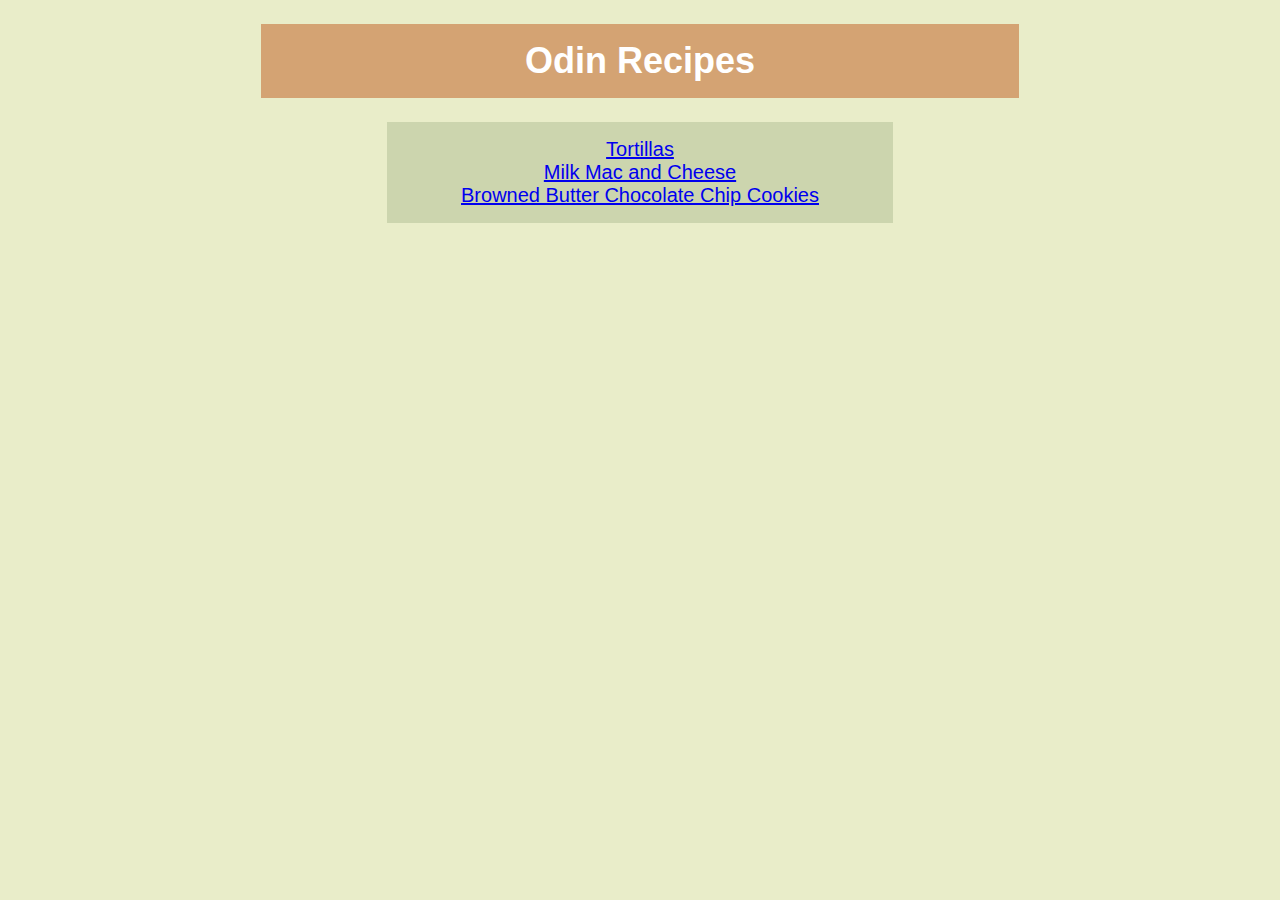
<file: index.html>
<!DOCTYPE html>
<html lang="en">
<head>
    <meta charset="UTF-8">
    <meta name="viewport" content="width=, initial-scale=1.0">
    <title>Odin Recipes</title>
    <link rel="stylesheet" href="style.css">
</head>
<body>
    <h1>Odin Recipes</h1>

    <ul>
        <li><a href="recipes/tortillas.html" target="_blank" rel="noopener noreferrer">Tortillas</a></li>
        <li><a href="recipes/MacAndCheese.html" target="_blank" rel="noopener noreferrer">Milk Mac and Cheese</a></li>
        <li><a href="recipes/ChocoCookies.html" target="_blank" rel="noopener noreferrer">Browned Butter Chocolate Chip Cookies</a></li>
    </ul>
   
</body>
</html>
</file>
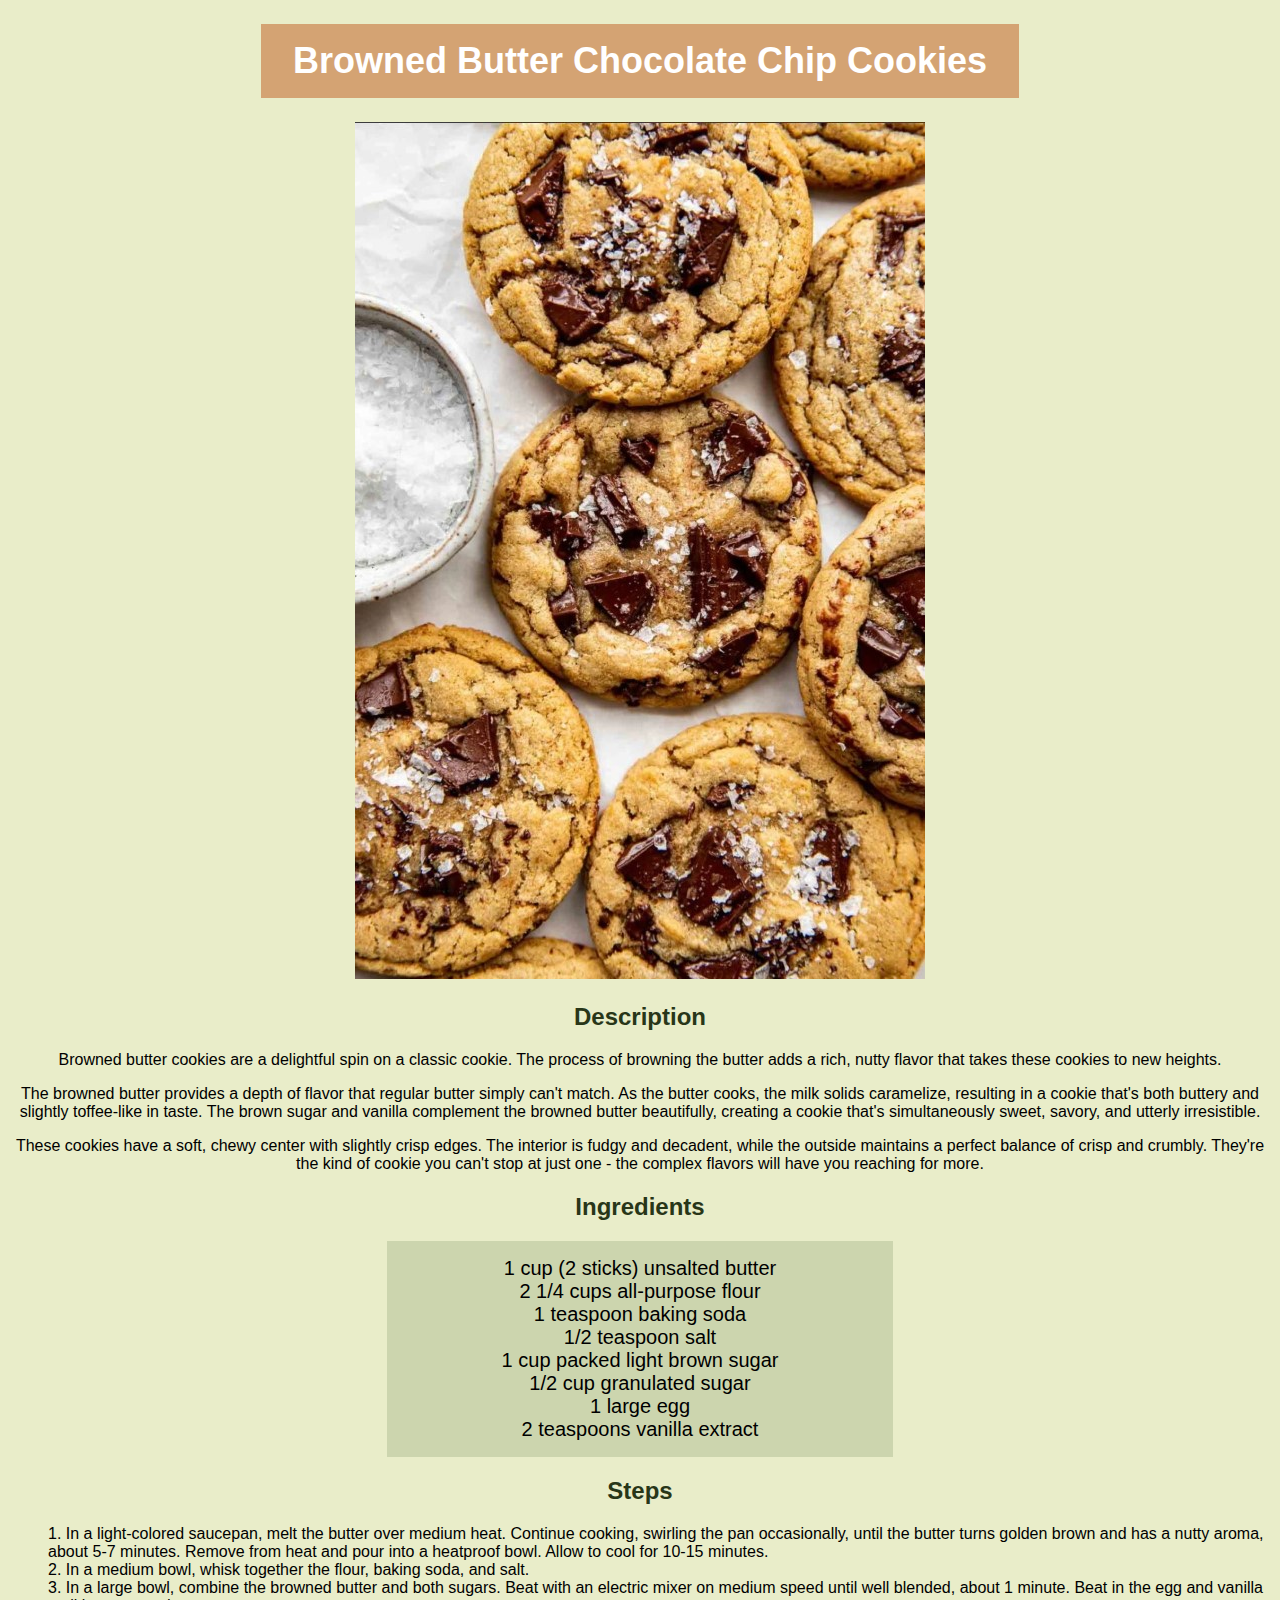
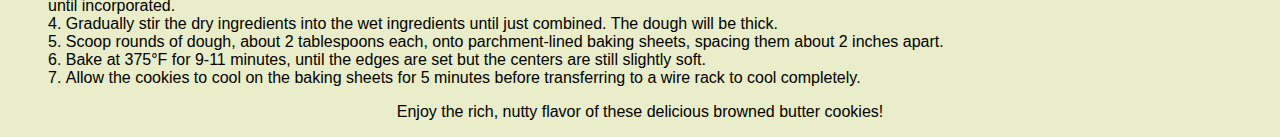
<file: recipes/ChocoCookies.html>
<!DOCTYPE html>
<html lang="en">
<head>
    <meta charset="UTF-8">
    <meta name="viewport" content="width=device-width, initial-scale=1.0">
    <title>Odin Recipes</title>
    <link rel="stylesheet" href="../style.css">
</head>
<body>
    <h1>Browned Butter Chocolate Chip Cookies</h1>
    <img src="./images/cookies.jpg" height="857" width="570" alt="image of chocolate chip cookies on white background.">

    <h2>Description</h2>

    <p>Browned butter cookies are a delightful spin on a classic cookie.
    The process of browning the butter adds a rich, nutty flavor that takes 
    these cookies to new heights.</p>

    <p>The browned butter provides a depth of flavor that regular butter
        simply can't match. As the butter cooks, the milk solids caramelize, 
        resulting in a cookie that's both buttery and slightly toffee-like in taste.
        The brown sugar and vanilla complement the browned butter beautifully, 
        creating a cookie that's simultaneously sweet, savory, and utterly irresistible.</p>
    
    <p>These cookies have a soft, chewy center with slightly crisp edges. 
        The interior is fudgy and decadent, while the outside maintains a
        perfect balance of crisp and crumbly. They're the kind of cookie you 
        can't stop at just one - the complex flavors will have you reaching for more.</p>

    <h2>Ingredients</h2>
        <ul>
            <li>1 cup (2 sticks) unsalted butter</li>
            <li>2 1/4 cups all-purpose flour</li>
            <li>1 teaspoon baking soda</li>
            <li>1/2 teaspoon salt</li>
            <li>1 cup packed light brown sugar</li>
            <li>1/2 cup granulated sugar</li>
            <li>1 large egg</li>
            <li>2 teaspoons vanilla extract</li>
        </ul>

    <h2>Steps</h2>
        <ol>
            <li>In a light-colored saucepan, melt the butter over medium heat. Continue cooking, swirling the pan occasionally, until the butter turns golden brown and has a nutty aroma, about 5-7 minutes. Remove from heat and pour into a heatproof bowl. Allow to cool for 10-15 minutes.</li>
            <li>In a medium bowl, whisk together the flour, baking soda, and salt.</li>
            <li>In a large bowl, combine the browned butter and both sugars. Beat with an electric mixer on medium speed until well blended, about 1 minute. Beat in the egg and vanilla until incorporated.</li>
            <li>Gradually stir the dry ingredients into the wet ingredients until just combined. The dough will be thick.</li>
            <li>Scoop rounds of dough, about 2 tablespoons each, onto parchment-lined baking sheets, spacing them about 2 inches apart.</li>
            <li>Bake at 375°F for 9-11 minutes, until the edges are set but the centers are still slightly soft.</li>
            <li>Allow the cookies to cool on the baking sheets for 5 minutes before transferring to a wire rack to cool completely.</li>
        </ol>
        <p>Enjoy the rich, nutty flavor of these delicious browned butter cookies!</p>
</body>
</html>
</file>
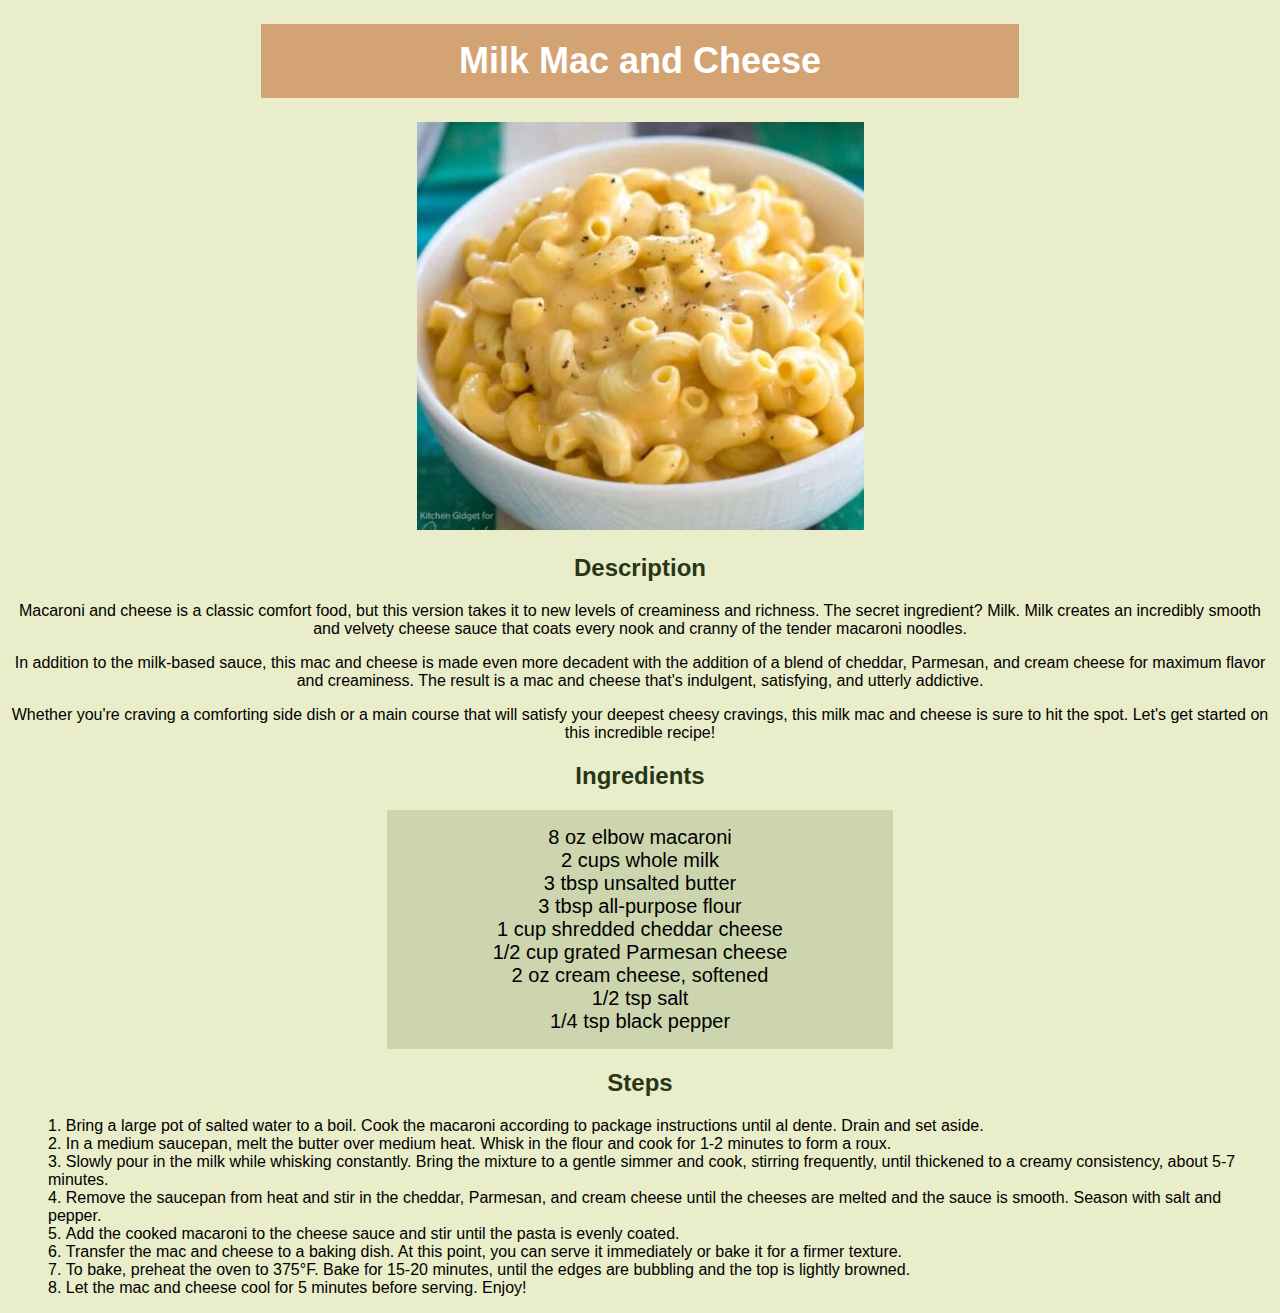
<file: recipes/MacAndCheese.html>
<!DOCTYPE html>
<html lang="en">
<head>
    <meta charset="UTF-8">
    <meta name="viewport" content="width=device-width, initial-scale=1.0">
    <title>Odin Recipes</title>
    <link rel="stylesheet" href="../style.css">
</head>
<body>

    <h1>Milk Mac and Cheese</h1>
    <img src="./images/macandcheese.jpg" height="408" width="447" alt="image of mac and cheese in a blue bowl.">

    <h2>Description</h2>

    <p>Macaroni and cheese is a classic comfort food, but this version takes 
      it to new levels of creaminess and richness. The secret ingredient? Milk. 
      Milk creates an incredibly smooth and velvety cheese sauce that coats 
      every nook and cranny of the tender macaroni noodles.</p>

    <p>In addition to the milk-based sauce, this mac and cheese is made 
        even more decadent with the addition of a blend of cheddar, Parmesan, 
        and cream cheese for maximum flavor and creaminess. The result is a 
        mac and cheese that's indulgent, satisfying, and utterly addictive.</p>

    <p>Whether you're craving a comforting side dish or a main course that 
        will satisfy your deepest cheesy cravings, this milk mac and cheese 
        is sure to hit the spot. Let's get started on this incredible recipe!</p>

    <h2>Ingredients</h2>
        <ul>
            <li>8 oz elbow macaroni</li>
            <li>2 cups whole milk</li>
            <li>3 tbsp unsalted butter</li>
            <li>3 tbsp all-purpose flour</li>
            <li>1 cup shredded cheddar cheese</li>
            <li>1/2 cup grated Parmesan cheese</li>
            <li>2 oz cream cheese, softened</li>
            <li>1/2 tsp salt</li>
            <li>1/4 tsp black pepper</li>
        </ul>

    <h2>Steps</h2>
        <ol>
            <li>Bring a large pot of salted water to a boil. Cook the macaroni according to package instructions until al dente. Drain and set aside.</li>
            <li>In a medium saucepan, melt the butter over medium heat. Whisk in the flour and cook for 1-2 minutes to form a roux.</li>
            <li>Slowly pour in the milk while whisking constantly. Bring the mixture to a gentle simmer and cook, stirring frequently, until thickened to a creamy consistency, about 5-7 minutes.</li>
            <li>Remove the saucepan from heat and stir in the cheddar, Parmesan, and cream cheese until the cheeses are melted and the sauce is smooth. Season with salt and pepper.</li>
            <li>Add the cooked macaroni to the cheese sauce and stir until the pasta is evenly coated.</li>
            <li>Transfer the mac and cheese to a baking dish. At this point, you can serve it immediately or bake it for a firmer texture.</li>
            <li>To bake, preheat the oven to 375°F. Bake for 15-20 minutes, until the edges are bubbling and the top is lightly browned.</li>
            <li>Let the mac and cheese cool for 5 minutes before serving. Enjoy!</li>

        </ol>
    
</body>
</html>
</file>
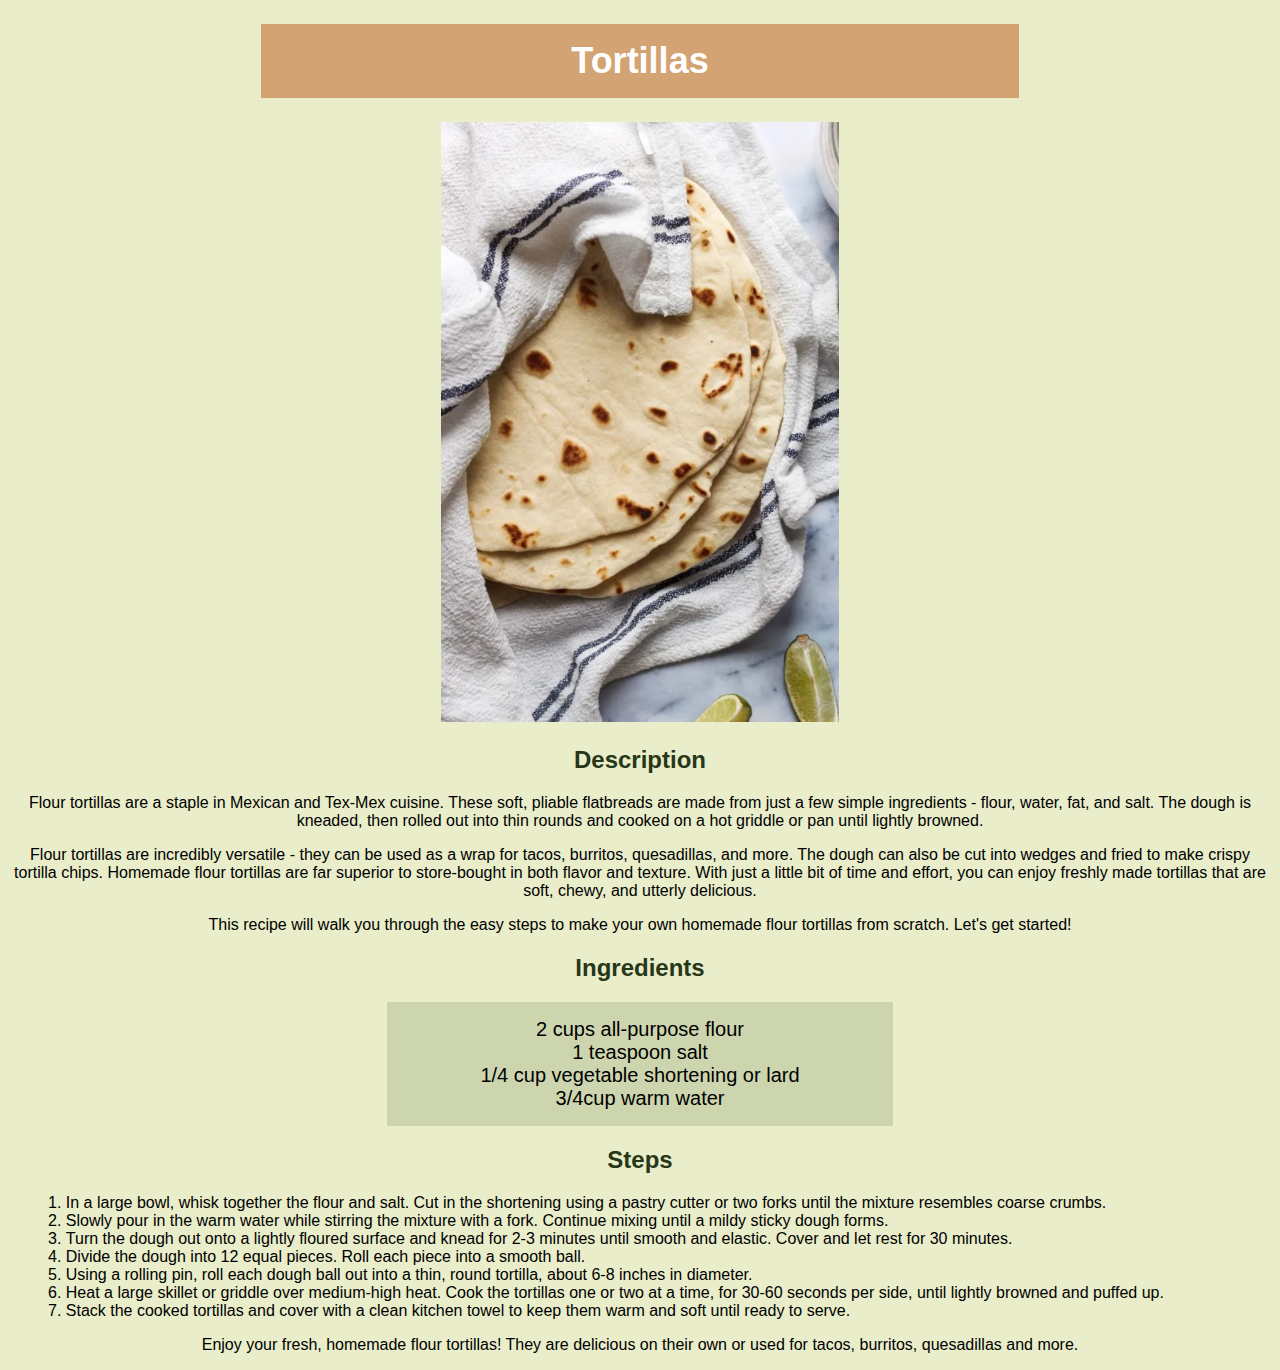
<file: recipes/tortillas.html>
<!DOCTYPE html>
<html lang="en">
<head>
    <meta charset="UTF-8">
    <meta name="viewport" content="width=device-width, initial-scale=1.0">
    <title>Document</title>
    <link rel="stylesheet" href="../style.css">
</head>
<body>
    <h1>Tortillas</h1>
    <img src="./images/tortillas.jpg" alt="image of flour tortillas on a kitchen cloth" height="600" width="auto">

    <h2>Description</h2>

    <p>Flour tortillas are a staple in Mexican and Tex-Mex cuisine. These soft, pliable flatbreads 
        are made from just a few simple ingredients - flour, water, fat, and salt. The dough is 
        kneaded, then rolled out into thin rounds and cooked on a hot griddle or pan until lightly browned.</p>

    <p>Flour tortillas are incredibly versatile - they can be used as a wrap for tacos, burritos, 
        quesadillas, and more. The dough can also be cut into wedges and fried to make crispy
        tortilla chips. Homemade flour tortillas are far superior to store-bought in both flavor and
        texture. With just a little bit of time and effort, you can enjoy freshly made tortillas that are
        soft, chewy, and utterly delicious.</p>

    <p>This recipe will walk you through the easy steps to make your own homemade flour
        tortillas from scratch. Let's get started!</p>

    <h2>Ingredients</h2>
        <ul>
            <li>2 cups all-purpose flour</li>
            <li>1 teaspoon salt</li>
            <li>1/4 cup vegetable shortening or lard</li>
            <li>3/4cup warm water</li>
        </ul>
    <h2>Steps</h2>
        <ol>
            <li>In a large bowl, whisk together the flour and salt. Cut in the shortening using a pastry cutter or two forks until the mixture resembles coarse crumbs.</li>
            <li>Slowly pour in the warm water while stirring the mixture with a fork. Continue mixing until a mildy sticky dough forms.</li>
            <li>Turn the dough out onto a lightly floured surface and knead for 2-3 minutes until smooth and elastic. Cover and let rest for 30 minutes.</li>
            <li>Divide the dough into 12 equal pieces. Roll each piece into a smooth ball.</li>
            <li>Using a rolling pin, roll each dough ball out into a thin, round tortilla, about 6-8 inches in diameter.</li>
            <li>Heat a large skillet or griddle over medium-high heat. Cook the tortillas one or two at a time, for 30-60 seconds per side, until lightly browned and puffed up.</li>
            <li>Stack the cooked tortillas and cover with a clean kitchen towel to keep them warm and soft until ready to serve.</li>
        </ol>
        <p>Enjoy your fresh, homemade flour tortillas! They are delicious on their own or used for tacos, burritos, quesadillas and more.</p>
</body>
</html>
</file>
<file: style.css>
body {
    text-align: center;
    list-style-position: inside;
    background-color: #e9edc9;
    font-family: Verdana, Tahoma, sans-serif;
}

ul {
    list-style-type: none;
    background-color: #ccd5ae;
    font-family: Verdana, Tahoma, sans-serif;
    font-size: 20px;
    margin-left: 30%;
    margin-right: 30%;
    padding: 16px;
}

h1 {
    background-color: #d4a373;
    color: White;
    font-family: Verdana, Tahoma, sans-serif;
    font-size: 36px;
    padding: 16px;
    margin-left: 20%;
    margin-right: 20%;;
}

h2 {
    color: #283618;
}

ol {
    text-align: left;
}
</file>
